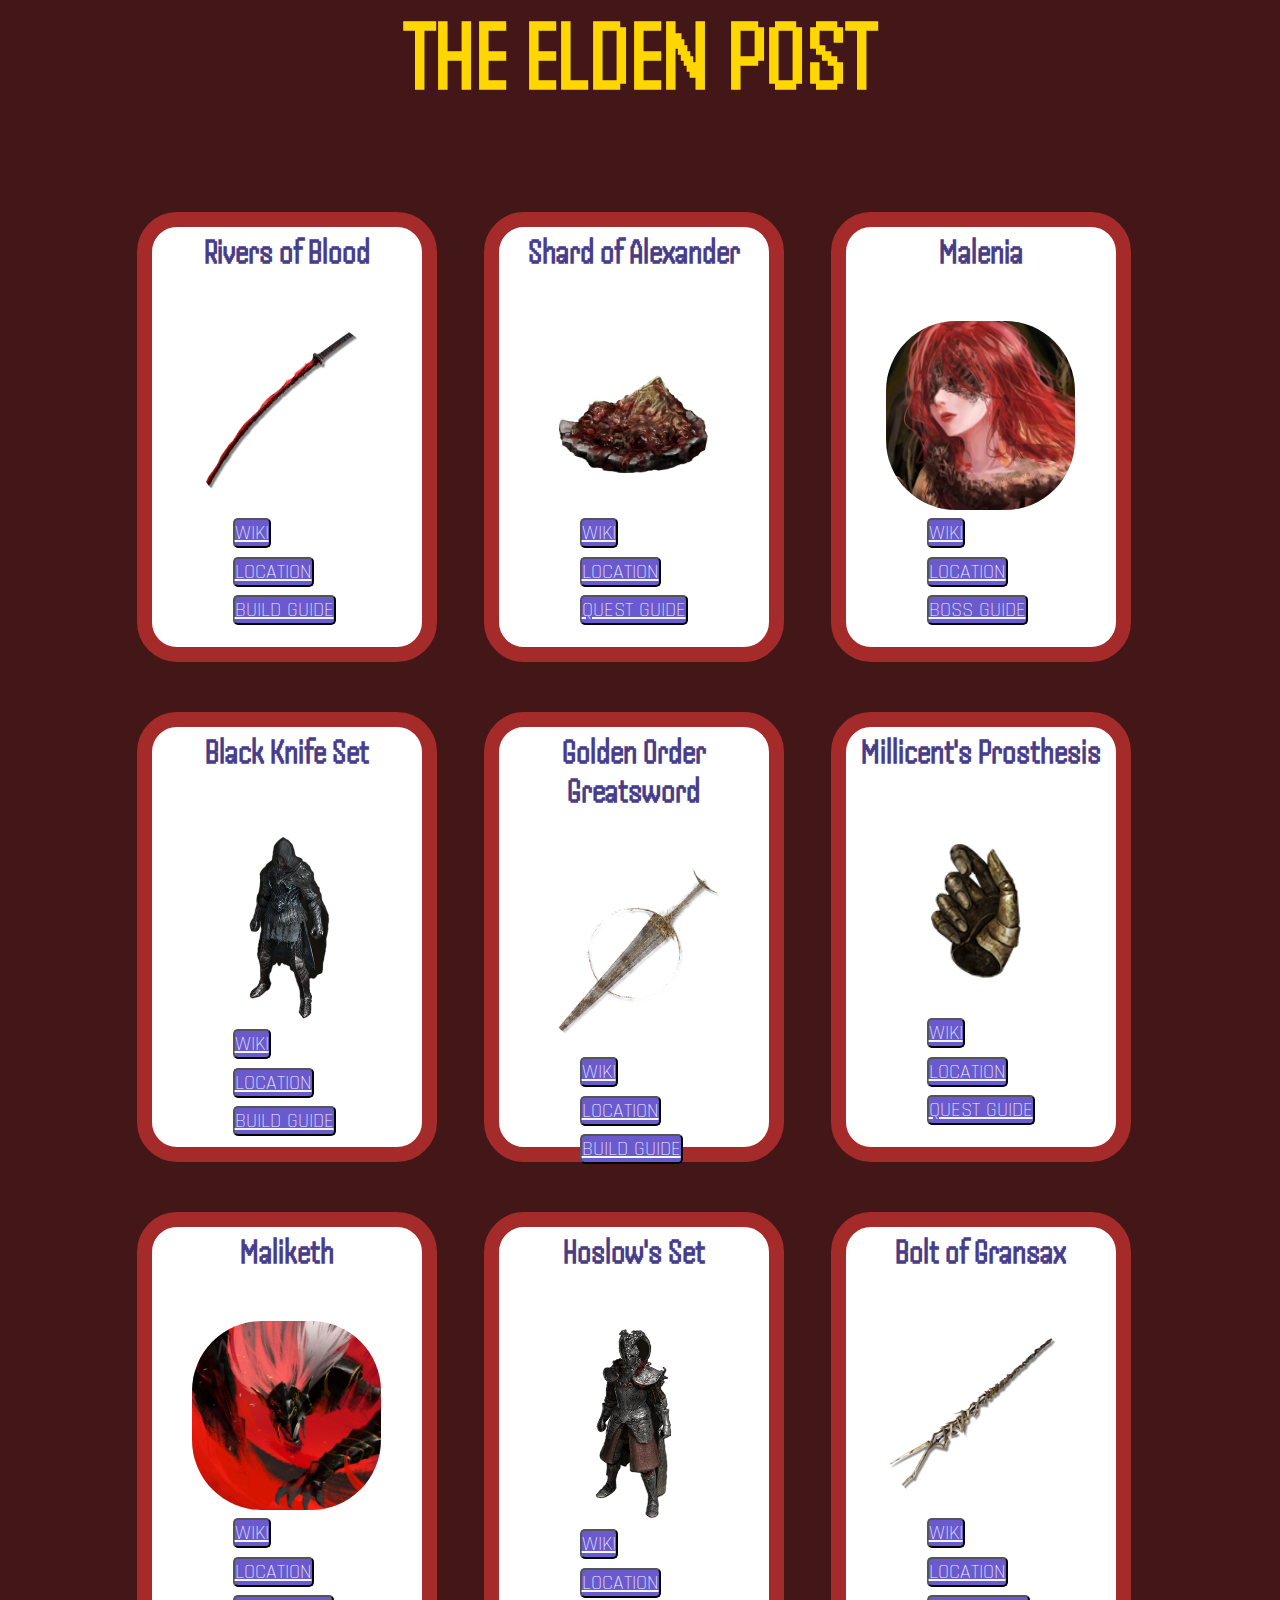
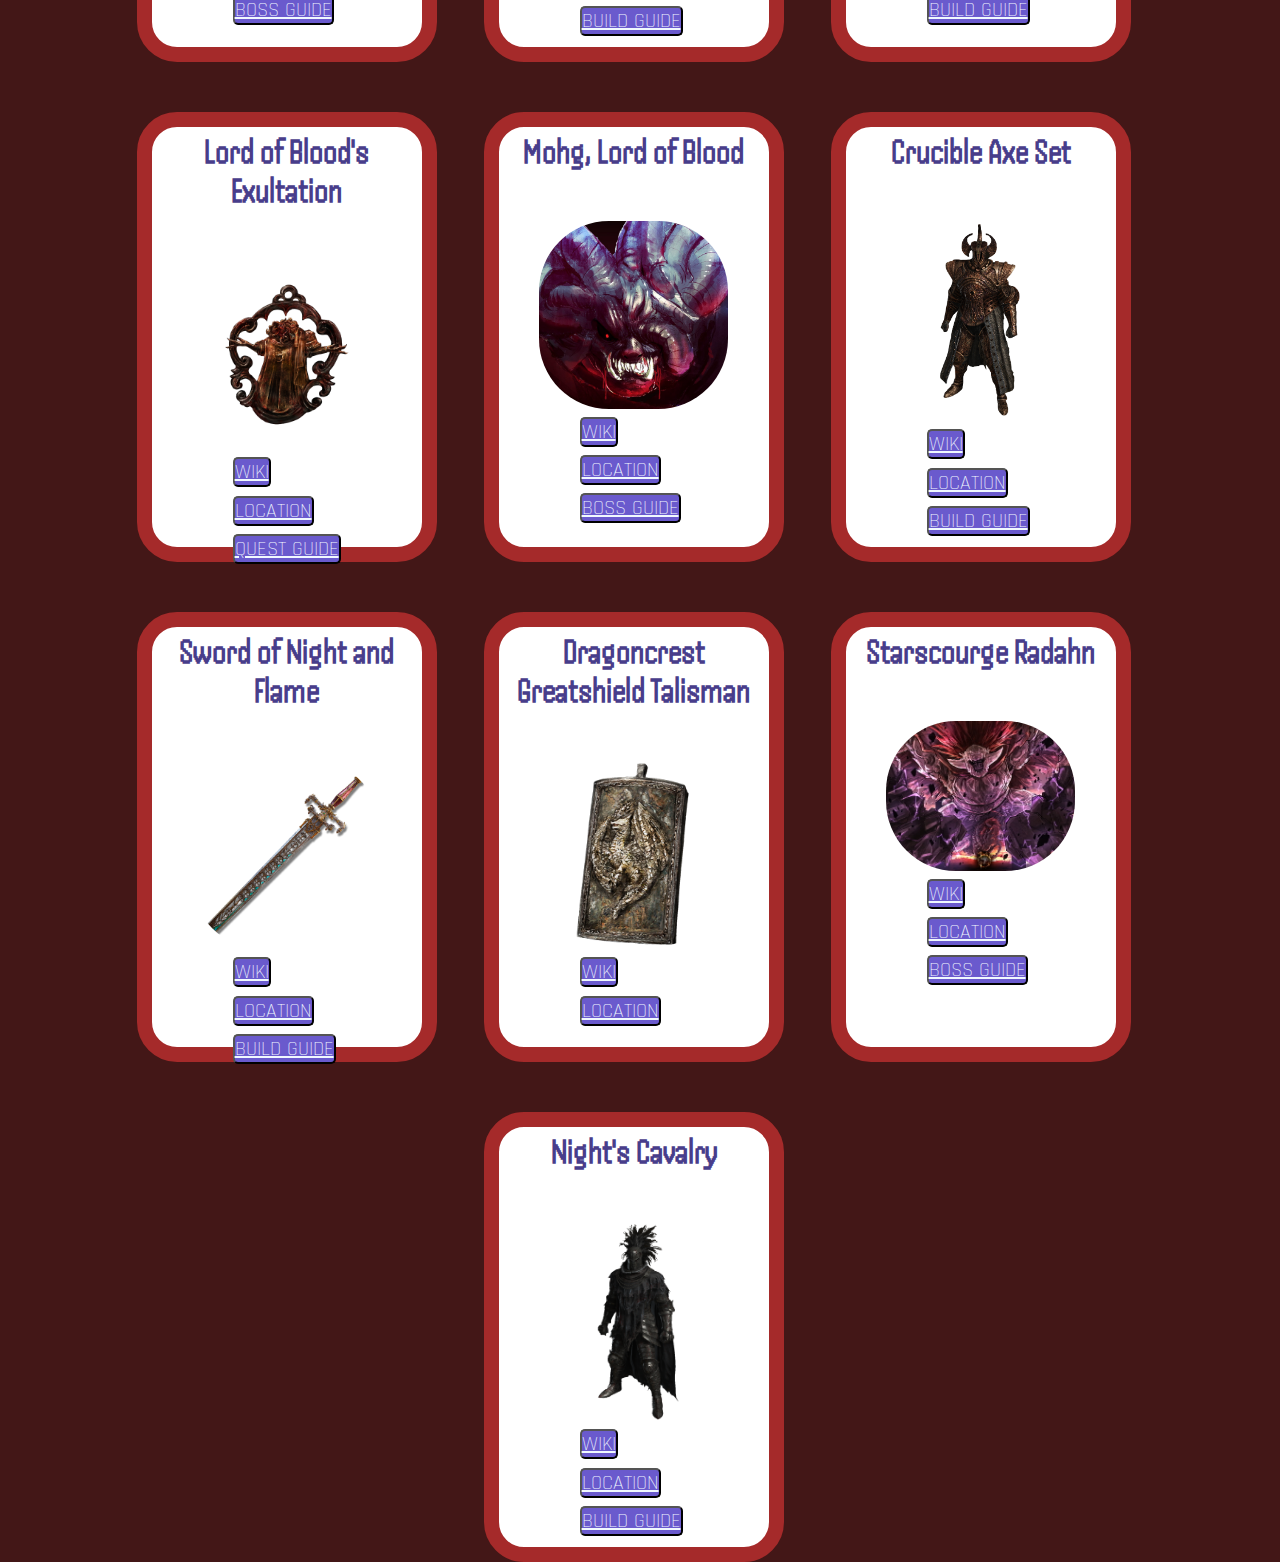
<file: index.html>
<html lang="en">
<head>
    <meta charset="UTF-8">
    <meta name="viewport" content="width=device-width, initial-scale=1.0">
    <title>ELDENPOSTS</title>
    <link rel="stylesheet" href="style.css">

    <link rel="preconnect" href="https://fonts.googleapis.com">
    <link rel="preconnect" href="https://fonts.gstatic.com" crossorigin>
    <link href="https://fonts.googleapis.com/css2?family=Handjet:wght@100..900&display=swap" rel="stylesheet">

    <link rel="preconnect" href="https://fonts.googleapis.com">
    <link rel="preconnect" href="https://fonts.gstatic.com" crossorigin>
    <link href="https://fonts.googleapis.com/css2?family=Handjet:wght@100..900&family=Rajdhani:wght@300;400;500;600;700&display=swap" rel="stylesheet">

    <link rel="pics" href="pics/">
    
</head>
<body>
    <h1>THE ELDEN POST</h1>

    <div class="container">
        <div class="posts">
            <h2> Rivers of Blood</h2>
            <img src="pics/ER_Icon_weapon_Rivers_of_Blood.webp" alt="ROB">
            
            <button> <a href="https://eldenring.wiki.fextralife.com/Rivers+of+Blood">WIKI</a></button>  
            <button> <a href="https://www.youtube.com/watch?v=6OesVfHLT7w">LOCATION</a></button>
            <button> <a href="https://www.youtube.com/watch?v=crm15QybWeA">BUILD GUIDE</a></button >
        </div>

        <div class="posts">
            <h2> Shard of Alexander</h2>
            <img src="pics/ER_Icon_Talisman_Warrior_Jar_Shard.webp" alt="SHARD">

            <button class="talismans"> <a href="https://www.bing.com/ck/a?!&&p=0c6b78171d8cea8dJmltdHM9MTcyNjcwNDAwMCZpZ3VpZD0wMWNiNWQ3ZS00Y2NlLTYzYjUtMDIxOC00OThmNGQ2NjYyZWImaW5zaWQ9NTIxMg&ptn=3&ver=2&hsh=3&fclid=01cb5d7e-4cce-63b5-0218-498f4d6662eb&psq=great+shard+of+alexander&u=a1aHR0cHM6Ly9lbGRlbnJpbmcud2lraS5mZXh0cmFsaWZlLmNvbS9zaGFyZCtvZithbGV4YW5kZXI&ntb=1">WIKI</a></button>  
            <button class="talismans"> <a href="https://www.bing.com/ck/a?!&&p=47643c098e806651JmltdHM9MTcyNjcwNDAwMCZpZ3VpZD0wMWNiNWQ3ZS00Y2NlLTYzYjUtMDIxOC00OThmNGQ2NjYyZWImaW5zaWQ9NTU1MQ&ptn=3&ver=2&hsh=3&fclid=01cb5d7e-4cce-63b5-0218-498f4d6662eb&u=a1L3ZpZGVvcy9yaXZlcnZpZXcvcmVsYXRlZHZpZGVvP3E9c2hhcmQrb2YrYWxleGFuZGVyK2xvY2F0aW9uJm1pZD02NEQ3OUE3M0Y1MEY2ODQ0MkM0RTY0RDc5QTczRjUwRjY4NDQyQzRFJkZPUk09VklSRQ&ntb=1">LOCATION</a></button>
            <button class="talismans"> <a href="https://www.bing.com/ck/a?!&&p=f524174d69090b40JmltdHM9MTcyNjcwNDAwMCZpZ3VpZD0wMWNiNWQ3ZS00Y2NlLTYzYjUtMDIxOC00OThmNGQ2NjYyZWImaW5zaWQ9NTI1MA&ptn=3&ver=2&hsh=3&fclid=01cb5d7e-4cce-63b5-0218-498f4d6662eb&psq=quest+guide+alexander&u=a1aHR0cHM6Ly93d3cuaWduLmNvbS93aWtpcy9lbGRlbi1yaW5nL0FsZXhhbmRlcl90aGVfSXJvbl9GaXN0X1F1ZXN0bGluZQ&ntb=1">QUEST GUIDE</a></button>
        </div>

        <div class="posts">
            <h2> Malenia</h2>
            <img  class="boss" src="pics/9fbV1ikG_400x400.jpg" alt="Malenia">

            <button class="bosses"> <a href="https://www.bing.com/ck/a?!&&p=91b514b09d17e1f5JmltdHM9MTcyNjcwNDAwMCZpZ3VpZD0wMWNiNWQ3ZS00Y2NlLTYzYjUtMDIxOC00OThmNGQ2NjYyZWImaW5zaWQ9NTIzMA&ptn=3&ver=2&hsh=3&fclid=01cb5d7e-4cce-63b5-0218-498f4d6662eb&psq=MALENIA&u=a1aHR0cHM6Ly9lbGRlbnJpbmcud2lraS5mZXh0cmFsaWZlLmNvbS9NYWxlbmlhK0JsYWRlK29mK01pcXVlbGxh&ntb=1">WIKI</a></button>  
            <button class="bosses"> <a href="https://www.bing.com/videos/riverview/relatedvideo?&q=MALENIA+location+guide&&mid=FAD451EEA4D7708973EEFAD451EEA4D7708973EE&&FORM=VRDGAR">LOCATION</a></button>   
            <button class="bosses"> <a href="https://www.bing.com/ck/a?!&&p=0e37b8a733e1f7fbJmltdHM9MTcyNjcwNDAwMCZpZ3VpZD0wMWNiNWQ3ZS00Y2NlLTYzYjUtMDIxOC00OThmNGQ2NjYyZWImaW5zaWQ9NTE1Mg&ptn=3&ver=2&hsh=3&fclid=01cb5d7e-4cce-63b5-0218-498f4d6662eb&u=a1L3ZpZGVvcy9zZWFyY2g_cT1tYWxlbmlhK2Jvc3MrZ3VpZGUmcXB2dD1tYWxlbmlhK2Jvc3MrZ3VpZGUmRk9STT1WRFJF&ntb=1">BOSS GUIDE</a>
        </div>
        
        <div class="posts">
            <h2> Black Knife Set</h2>  
            <img class = "armorpic" src="pics/black_knife_armor_set-elden-ring-wiki-guide.webp" alt="BKS">

            <button class="armor"> <a href="https://eldenring.wiki.fextralife.com/Black+Knife+Set">WIKI</a></button>  
            <button class="armor"> <a href="https://www.youtube.com/watch?v=YQrwUxYzog4">LOCATION</a></button>
            <button class="armor"> <a href="https://www.youtube.com/watch?v=Psc7_8xETMQ">BUILD GUIDE</a></button >
        </div>


        <div class="posts">
            <h2> Golden Order Greatsword</h2>
            <img src="pics/ER_Icon_weapon_Golden_Order_Greatsword.webp" alt="GOGS">

            <button> <a href="https://www.bing.com/ck/a?!&&p=2099ff37ab6a7fd7JmltdHM9MTcyNjcwNDAwMCZpZ3VpZD0wMWNiNWQ3ZS00Y2NlLTYzYjUtMDIxOC00OThmNGQ2NjYyZWImaW5zaWQ9NTIxNg&ptn=3&ver=2&hsh=3&fclid=01cb5d7e-4cce-63b5-0218-498f4d6662eb&psq=golden+order+greatsword&u=a1aHR0cHM6Ly9lbGRlbnJpbmcud2lraS5mZXh0cmFsaWZlLmNvbS9nb2xkZW4rb3JkZXIrZ3JlYXRzd29yZA&ntb=1">WIKI</a></button> 
            <button> <a href="https://www.bing.com/ck/a?!&&p=d10f43746322afa3JmltdHM9MTcyNjcwNDAwMCZpZ3VpZD0wMWNiNWQ3ZS00Y2NlLTYzYjUtMDIxOC00OThmNGQ2NjYyZWImaW5zaWQ9NTU1Mw&ptn=3&ver=2&hsh=3&fclid=01cb5d7e-4cce-63b5-0218-498f4d6662eb&u=a1L3ZpZGVvcy9yaXZlcnZpZXcvcmVsYXRlZHZpZGVvP3E9Z29sZGVuK29yZGVyK2dyZWF0c3dvcmQrbG9jYXRpb24mbWlkPTQ0RTlFNzBEMTU5OTNEMDkzNzIxNDRFOUU3MEQxNTk5M0QwOTM3MjEmRk9STT1WSVJF&ntb=1">LOCATION</a></button>
            <button> <a href="https://www.bing.com/ck/a?!&&p=03a85a80206ec48aJmltdHM9MTcyNjcwNDAwMCZpZ3VpZD0wMWNiNWQ3ZS00Y2NlLTYzYjUtMDIxOC00OThmNGQ2NjYyZWImaW5zaWQ9NTI2Mw&ptn=3&ver=2&hsh=3&fclid=01cb5d7e-4cce-63b5-0218-498f4d6662eb&psq=goldenhttps://eldenring.wiki.fextralife.com/Black+Knife+Set+order+greatsword+build+guide&u=a1aHR0cHM6Ly93d3cueW91dHViZS5jb20vd2F0Y2g_dj0wSTZDbEs2cHZEUQ&ntb=1">BUILD GUIDE</a></button >
        </div>

        <div class="posts">
            <h2> Millicent's Prosthesis</h2>
            <img  src="pics/SB_ICON_06_000.png" alt="Millicents">

            <button class="talismans"> <a href="https://www.bing.com/ck/a?!&&p=442563ccb9abad14JmltdHM9MTcyNjcwNDAwMCZpZ3VpZD0wMWNiNWQ3ZS00Y2NlLTYzYjUtMDIxOC00OThmNGQ2NjYyZWImaW5zaWQ9NTIwNQ&ptn=3&ver=2&hsh=3&fclid=01cb5d7e-4cce-63b5-0218-498f4d6662eb&psq=millicents+prosthesis&u=a1aHR0cHM6Ly9lbGRlbnJpbmcud2lraS5mZXh0cmFsaWZlLmNvbS9taWxsaWNlbnQncytwcm9zdGhlc2lz&ntb=1">WIKI</a></button>  
            <button class="talismans"> <a href="https://www.bing.com/ck/a?!&&p=9c6363e3f8d0fcdcJmltdHM9MTcyNjcwNDAwMCZpZ3VpZD0wMWNiNWQ3ZS00Y2NlLTYzYjUtMDIxOC00OThmNGQ2NjYyZWImaW5zaWQ9NTU0Ng&ptn=3&ver=2&hsh=3&fclid=01cb5d7e-4cce-63b5-0218-498f4d6662eb&u=a1L3ZpZGVvcy9yaXZlcnZpZXcvcmVsYXRlZHZpZGVvP3E9bWlsbGljZW50cytwcm9zdGhlc2lzJm1pZD1ENUJERkJDMzJCMjU1NkM2N0I5NEQ1QkRGQkMzMkIyNTU2QzY3Qjk0JkZPUk09VklSRQ&ntb=1">LOCATION</a></button>
            <button class="talismans"> <a href="https://www.bing.com/ck/a?!&&p=efaebba327ae68afJmltdHM9MTcyNjcwNDAwMCZpZ3VpZD0wMWNiNWQ3ZS00Y2NlLTYzYjUtMDIxOC00OThmNGQ2NjYyZWImaW5zaWQ9NTI0Nw&ptn=3&ver=2&hsh=3&fclid=01cb5d7e-4cce-63b5-0218-498f4d6662eb&psq=millicent%27s+questline&u=a1aHR0cHM6Ly93d3cuaWduLmNvbS93aWtpcy9lbGRlbi1yaW5nL01pbGxpY2VudF9RdWVzdGxpbmU&ntb=1">QUEST GUIDE</a></button>
        </div>

        <div class="posts">
            <h2> Maliketh </h2> 
            <img class="boss" src="pics/367937.jpg" alt="Maliketh">

            <button class="bosses"> <a href="https://www.bing.com/ck/a?!&&p=90e30bf75b21cfadJmltdHM9MTcyNjcwNDAwMCZpZ3VpZD0wMWNiNWQ3ZS00Y2NlLTYzYjUtMDIxOC00OThmNGQ2NjYyZWImaW5zaWQ9NTIxNA&ptn=3&ver=2&hsh=3&fclid=01cb5d7e-4cce-63b5-0218-498f4d6662eb&psq=MALIKEth&u=a1aHR0cHM6Ly9lbGRlbnJpbmcud2lraS5mZXh0cmFsaWZlLmNvbS9tYWxpa2V0aCwrdGhlK2JsYWNrK2JsYWRl&ntb=1">WIKI</a></button>  
            <button class="bosses"> <a href="https://www.bing.com/ck/a?!&&p=250d83273e4f6928JmltdHM9MTcyNjcwNDAwMCZpZ3VpZD0wMWNiNWQ3ZS00Y2NlLTYzYjUtMDIxOC00OThmNGQ2NjYyZWImaW5zaWQ9NTU0NA&ptn=3&ver=2&hsh=3&fclid=01cb5d7e-4cce-63b5-0218-498f4d6662eb&u=a1L3ZpZGVvcy9yaXZlcnZpZXcvcmVsYXRlZHZpZGVvP3E9bWFsaWtldGgrbG9jYXRpb24mbWlkPTBFRUQ5RUMyNEQ0NEI1RTVDMERGMEVFRDlFQzI0RDQ0QjVFNUMwREYmRk9STT1WSVJF&ntb=1">LOCATION</a></button>
            <button class="bosses"> <a href="https://www.bing.com/ck/a?!&&p=861c187182eae7e1JmltdHM9MTcyNjcwNDAwMCZpZ3VpZD0wMWNiNWQ3ZS00Y2NlLTYzYjUtMDIxOC00OThmNGQ2NjYyZWImaW5zaWQ9NTYzMg&ptn=3&ver=2&hsh=3&fclid=01cb5d7e-4cce-63b5-0218-498f4d6662eb&u=a1L3ZpZGVvcy9yaXZlcnZpZXcvcmVsYXRlZHZpZGVvP3E9bWFsaWtldGgrZ3VpZGUmbWlkPTAxNTlFQkY2RUExNjQ5Qzk4RTY3MDE1OUVCRjZFQTE2NDlDOThFNjcmRk9STT1WSVJF&ntb=1">BOSS GUIDE</a></button>
        </div>

        <div class="posts"> 
            <h2> Hoslow's Set </h2>
            <img class="armorpic" src="pics/hoslow-set-elden-ring-wiki-guide.webp" alt="Hoslow">

            <button class="armor"> <a href="https://eldenring.wiki.fextralife.com/Hoslow's+Set">WIKI</a></button>  
            <button class="armor"> <a href="https://www.youtube.com/watch?v=AgBtYIlS7_I">LOCATION</a></button>
            <button class="armor"> <a href="https://www.youtube.com/watch?v=8hBKCXGOtkE">BUILD GUIDE</a></button>
        </div>

        <div class="posts">
            <h2> Bolt of Gransax</h2>  
            <img src="pics/ER_Icon_weapon_Bolt_of_Gransax.webp" alt="Boltofgransax"> 

            <button> <a href="https://www.bing.com/ck/a?!&&p=05f55c2635d33756JmltdHM9MTcyNjcwNDAwMCZpZ3VpZD0wMWNiNWQ3ZS00Y2NlLTYzYjUtMDIxOC00OThmNGQ2NjYyZWImaW5zaWQ9NTIyMQ&ptn=3&ver=2&hsh=3&fclid=01cb5d7e-4cce-63b5-0218-498f4d6662eb&psq=bolt+of+&u=a1aHR0cHM6Ly9lbGRlbnJpbmcud2lraS5mZXh0cmFsaWZlLmNvbS9Cb2x0K29mK0dyYW5zYXg&ntb=1">WIKI</a></button>  
            <button> <a href="https://www.bing.com/ck/a?!&&p=7069bbb61a7acaceJmltdHM9MTcyNjcwNDAwMCZpZ3VpZD0wMWNiNWQ3ZS00Y2NlLTYzYjUtMDIxOC00OThmNGQ2NjYyZWImaW5zaWQ9NTM2OQ&ptn=3&ver=2&hsh=3&fclid=01cb5d7e-4cce-63b5-0218-498f4d6662eb&psq=bolt+of+&u=a1aHR0cHM6Ly93d3cueW91dHViZS5jb20vd2F0Y2g_dj0zVEoxQ0I4WmNrcw&ntb=1">LOCATION</a></button>
            <button> <a href="https://www.bing.com/ck/a?!&&p=a98c6c8674e3d3cfJmltdHM9MTcyNjcwNDAwMCZpZ3VpZD0wMWNiNWQ3ZS00Y2NlLTYzYjUtMDIxOC00OThmNGQ2NjYyZWImaW5zaWQ9NTYzMw&ptn=3&ver=2&hsh=3&fclid=01cb5d7e-4cce-63b5-0218-498f4d6662eb&u=a1L3ZpZGVvcy9yaXZlcnZpZXcvcmVsYXRlZHZpZGVvP3E9Ym9sdCtvZitncmFuc2F4K2J1aWxkJm1pZD05NjIwNTJGQjUzMERGMDEwMjkxQzk2MjA1MkZCNTMwREYwMTAyOTFDJkZPUk09VklSRQ&ntb=1">BUILD GUIDE</a></button>
        </div>

        <div class="posts">
            <h2> Lord of Blood's Exultation</h2>
            <img src="pics/lord_of_bloods_exultation_talisman.png" alt="Lord of Blood">

            <button class="talismans"> <a href="https://www.bing.com/ck/a?!&&p=6a896f7f611749cfJmltdHM9MTcyNjcwNDAwMCZpZ3VpZD0wMWNiNWQ3ZS00Y2NlLTYzYjUtMDIxOC00OThmNGQ2NjYyZWImaW5zaWQ9NTIwOQ&ptn=3&ver=2&hsh=3&fclid=01cb5d7e-4cce-63b5-0218-498f4d6662eb&psq=lord+of+blood%27s+exultation&u=a1aHR0cHM6Ly9lbGRlbnJpbmcud2lraS5mZXh0cmFsaWZlLmNvbS9Mb3JkK29mK0Jsb29kJ3MrRXh1bHRhdGlvbg&ntb=1">WIKI</a></button>     
            <button class="talismans"> <a href="https://www.bing.com/ck/a?!&&p=76c876a1610d2e90JmltdHM9MTcyNjcwNDAwMCZpZ3VpZD0wMWNiNWQ3ZS00Y2NlLTYzYjUtMDIxOC00OThmNGQ2NjYyZWImaW5zaWQ9NTU1Ng&ptn=3&ver=2&hsh=3&fclid=01cb5d7e-4cce-63b5-0218-498f4d6662eb&u=a1L3ZpZGVvcy9yaXZlcnZpZXcvcmVsYXRlZHZpZGVvP3E9bG9yZCtvZitibG9vZCUyN3MrZXh1bHRhdGlvbiZtaWQ9MTY4RTg5Q0E1MTlGNkVEODAyQUQxNjhFODlDQTUxOUY2RUQ4MDJBRCZGT1JNPVZJUkU&ntb=1">LOCATION</a></button>
            <button class="talismans"> <a href="https://www.bing.com/ck/a?!&&p=d7fc9f9b031eb72dJmltdHM9MTcyNjcwNDAwMCZpZ3VpZD0wMWNiNWQ3ZS00Y2NlLTYzYjUtMDIxOC00OThmNGQ2NjYyZWImaW5zaWQ9NTI0MQ&ptn=3&ver=2&hsh=3&fclid=01cb5d7e-4cce-63b5-0218-498f4d6662eb&psq=lord+of+blood%27s+exultation&u=a1aHR0cHM6Ly93d3cuaWduLmNvbS93aWtpcy9lbGRlbi1yaW5nL0xvcmRfb2ZfQmxvb2QlMjdzX0V4dWx0YXRpb24&ntb=1">QUEST GUIDE</a></button>
        </div>

        <div class="posts">
            <h2> Mohg, Lord of Blood</h2>  
            <img class="boss" src="pics/FPFGf-MVcAMibtL.jpg" alt="Mohg">

            <button class="bosses"> <a href="https://www.bing.com/ck/a?!&&p=126f86085db45caeJmltdHM9MTcyNjcwNDAwMCZpZ3VpZD0wMWNiNWQ3ZS00Y2NlLTYzYjUtMDIxOC00OThmNGQ2NjYyZWImaW5zaWQ9NTIxOQ&ptn=3&ver=2&hsh=3&fclid=01cb5d7e-4cce-63b5-0218-498f4d6662eb&psq=mohg+lord+of+blood&u=a1aHR0cHM6Ly9lbGRlbnJpbmcud2lraS5mZXh0cmFsaWZlLmNvbS9Nb2hnLCtMb3JkK29mK0Jsb29k&ntb=1">WIKI</a></button>  
            <button class="bosses"> <a href="https://www.bing.com/ck/a?!&&p=13bd2cc36f7c9a0eJmltdHM9MTcyNjcwNDAwMCZpZ3VpZD0wMWNiNWQ3ZS00Y2NlLTYzYjUtMDIxOC00OThmNGQ2NjYyZWImaW5zaWQ9NTU4OA&ptn=3&ver=2&hsh=3&fclid=01cb5d7e-4cce-63b5-0218-498f4d6662eb&u=a1L3ZpZGVvcy9yaXZlcnZpZXcvcmVsYXRlZHZpZGVvP3E9bW9oZytsb3JkK29mK2Jsb29kJm1pZD00MDkzQ0E0NzJGNTZCNEMwM0RGMjQwOTNDQTQ3MkY1NkI0QzAzREYyJkZPUk09VklSRQ&ntb=1">LOCATION</a></button>
            <button class="bosses"> <a href="https://www.bing.com/ck/a?!&&p=0d1bea73f501d6e4JmltdHM9MTcyNjcwNDAwMCZpZ3VpZD0wMWNiNWQ3ZS00Y2NlLTYzYjUtMDIxOC00OThmNGQ2NjYyZWImaW5zaWQ9NTU4Nw&ptn=3&ver=2&hsh=3&fclid=01cb5d7e-4cce-63b5-0218-498f4d6662eb&u=a1L3ZpZGVvcy9yaXZlcnZpZXcvcmVsYXRlZHZpZGVvP3E9bW9oZytsb3JkK29mK2Jsb29kJm1pZD1BMjkwQjMwMDUyMDZGNjcxMkYyNkEyOTBCMzAwNTIwNkY2NzEyRjI2JkZPUk09VklSRQ&ntb=1">BOSS GUIDE</a></button>
        </div>

        <div class="posts">
            <h2> Crucible Axe Set </h2> 
            <img class="armorpic" src="pics/crucible_knight_set.webp" alt="CAA">

            <button class="armor"> <a href="https://eldenring.wiki.fextralife.com/Crucible+Axe+Set">WIKI</a></button>  
            <button class="armor"> <a href="https://www.youtube.com/watch?v=7VH8mOACRNM">LOCATION</a></button>
            <button class="armor"> <a href="https://www.youtube.com/watch?v=h-Qp_MTm_cA">BUILD GUIDE</a></button>
        </div>

        <div class="posts">
            <h2> Sword of Night and Flame</h2>  
            <img src="pics/ER_Icon_weapon_Sword_of_Night_and_Flame.webp" alt="SNAF"> 

            <button> <a href="https://eldenring.wiki.fextralife.com/Sword+of+Night+and+Flame">WIKI</a></button>  
            <button> <a href="https://www.youtube.com/watch?v=GNX2H8WfnUU">LOCATION</a></button>
            <button> <a href="https://www.youtube.com/watch?v=mugowHwFdLs">BUILD GUIDE</a></button>
        </div>

        <div class="posts">
            <h2> Dragoncrest Greatshield Talisman</h2>
            <img src="pics/ER_Icon_Talisman_Dragoncrest_Greatshield_Talisman.webp" alt="Dragoncrest">

            <button class="talismans"> <a href="https://eldenring.wiki.fextralife.com/Dragoncrest+Greatshield+Talisman">WIKI</a></button>  
            <button class="talismans"> <a href="https://www.youtube.com/watch?v=0ry8KZslMm01">LOCATION</a></button>
        </div>

        <div class="posts">
            <h2> Starscourge Radahn</h2>  
            <img  class="boss"src="pics/HD-wallpaper-starscourge-radahn-elden-ring-new.jpg" alt="Radahn">

            <button class="bosses"> <a href="https://eldenring.wiki.fextralife.com/Starscourge+Radahn">WIKI</a></button>  
            <button class="bosses"> <a href="https://www.youtube.com/watch?v=PamkaDpLAws">LOCATION</a></button>
            <button class="bosses"> <a href="https://www.youtube.com/watch?v=iwC1qipBM3o">BOSS GUIDE</a></button >
        </div>

        <div class="posts">
            <h2> Night's Cavalry</h2>
            <img class="armorpic" src="pics/night's_cavalry_set.webp" alt="NC">

            <button class="armor"> <a href="https://eldenring.wiki.fextralife.com/Night's+Cavalry+Set">WIKI</a></button>  
            <button class="armor"> <a href="https://www.youtube.com/watch?v=Sx95E6-gDzw">LOCATION</a></button>
            <button class="armor"> <a href="https://www.youtube.com/watch?v=cdpG1ZWy-o4">BUILD GUIDE</a></button>
        </div>
     </div>
        
</body>
</html>
</file>
<file: style.css>
body, html, *{
    font-size: 10px;
    box-sizing: border-box;
    padding: 0;
    margin: 0;
}


h1 {
    text-align: center;
    font-size: 10rem; 
    font-family: "Handjet", sans-serif;
    font-optical-sizing: auto;
    color: gold
}

h2 {
    font-family: "Handjet", sans-serif;
    font-optical-sizing: auto;
    text-align: center;
    font-size: 3.5rem ;
    color: darkslateblue;
    margin-top: 2%;
    margin-bottom: 2%;
}

body{
    background-color: rgb(67, 23, 23);
}


.container{
    width: 85vw;
    height: 85vw;
    margin-top: 5rem;
    flex-direction: row;
    justify-content: space-evenly;
    flex-wrap: wrap;    
    display: flex;
    align-items: center;
    margin-left: 7%;
    margin-right: 7%;
    text-align: center;
}

.posts{
    background-color: white;
    border-radius: 4rem;
    border: solid brown;
    border-width: 1.5rem;
    width: 22%;
    height: 35%;
    flex-shrink: 0;
    min-width: 30rem;
    min-height: 45rem;    
    margin-top: 5rem;
    align-items: center;
    text-align: center;
    padding-bottom: 2rem;
}


img {
    width: 70%;
    height: auto;
    object-fit: contain;
    display: block;
    margin: 0 auto;
    margin-top: 5rem;
    border-radius: 7rem;
}

.boss {
    width: 70%;
    height: auto;
    object-fit: contain;
    display: block;
    margin: 0 auto;
    margin-top: 5rem;
    border-radius: 7rem;
}

.armorpic {
    width: 60%;
    height: 50%;
    object-fit: contain;
    display: block;
    margin: 0 auto;
    margin-top: 5rem;
    border-radius: 7rem;
}

.posts:hover{
    animation: rotatepost 3s ease-in-out;
}

.boss:hover {
    animation: rotate 3s ease-in-out infinite;
}


img:hover {
    animation: rotateScale 3s ease-in-out infinite;
}

@keyframes rotateScale {
    0% {
        transform: scale(1);
    }
    25% {
        transform: scale(1.35) rotate(48deg);
    }
    50% {
        transform: scale(1.25) rotate(-48deg);
    }
    75% {
        transform: scale(1.35) rotate(48deg);
    }
    100% {
        transform: scale(1);
    }
}

@keyframes rotatepost {
    0% {
        transform: scale(1);
    }
    25% {
        transform: scale(1.115) rotate(15deg);
    }
    50% {
        transform: scale(1.115) rotate(-15deg);
    }
    75% {
        transform: scale(1.115) rotate(15deg);
    }
    100% {
        transform: scale(1);
    }
}

@keyframes rotate {
    0% {
        transform: scale(1);
    }
    25% {
        transform: scale(1.125) rotate(48deg);
    }
    50% {
        transform: scale(1.125) rotate(-48deg);
    }
    75% {
        transform: scale(1.125) rotate(48deg);
    }
    100% {
        transform: scale(1);
    }
}

button{
    border-radius: 0.5rem;
    background-color: slateblue;
    text-align: center;
    display: block;
    margin-left: 30%;
    margin-right: 30%;
    margin-top: 3%;
}

button:hover{
  transition-duration: 0.2s;
  background-color: brown;
  transform: scaleY(1.2);
}

.talismans:hover{
  transition-duration: 0.2s;
  background-color: black;
  transform: scaleX(1.2);
}

.bosses:hover{
  transition-duration: 0.2s;
  background-color: gold;
  transform: scaleY(1.2);
}

.armor:hover{
    transition-duration: 0.2s;
    background-color: rgb(75, 21, 151);
    transform: scaleX(1.2);
}

a{
    font-family: "Rajdhani", sans-serif;
    font-weight: 300;
    font-style: normal;
    font-size: 2rem;
    color: aliceblue;
    text-align: center;
}
</file>
